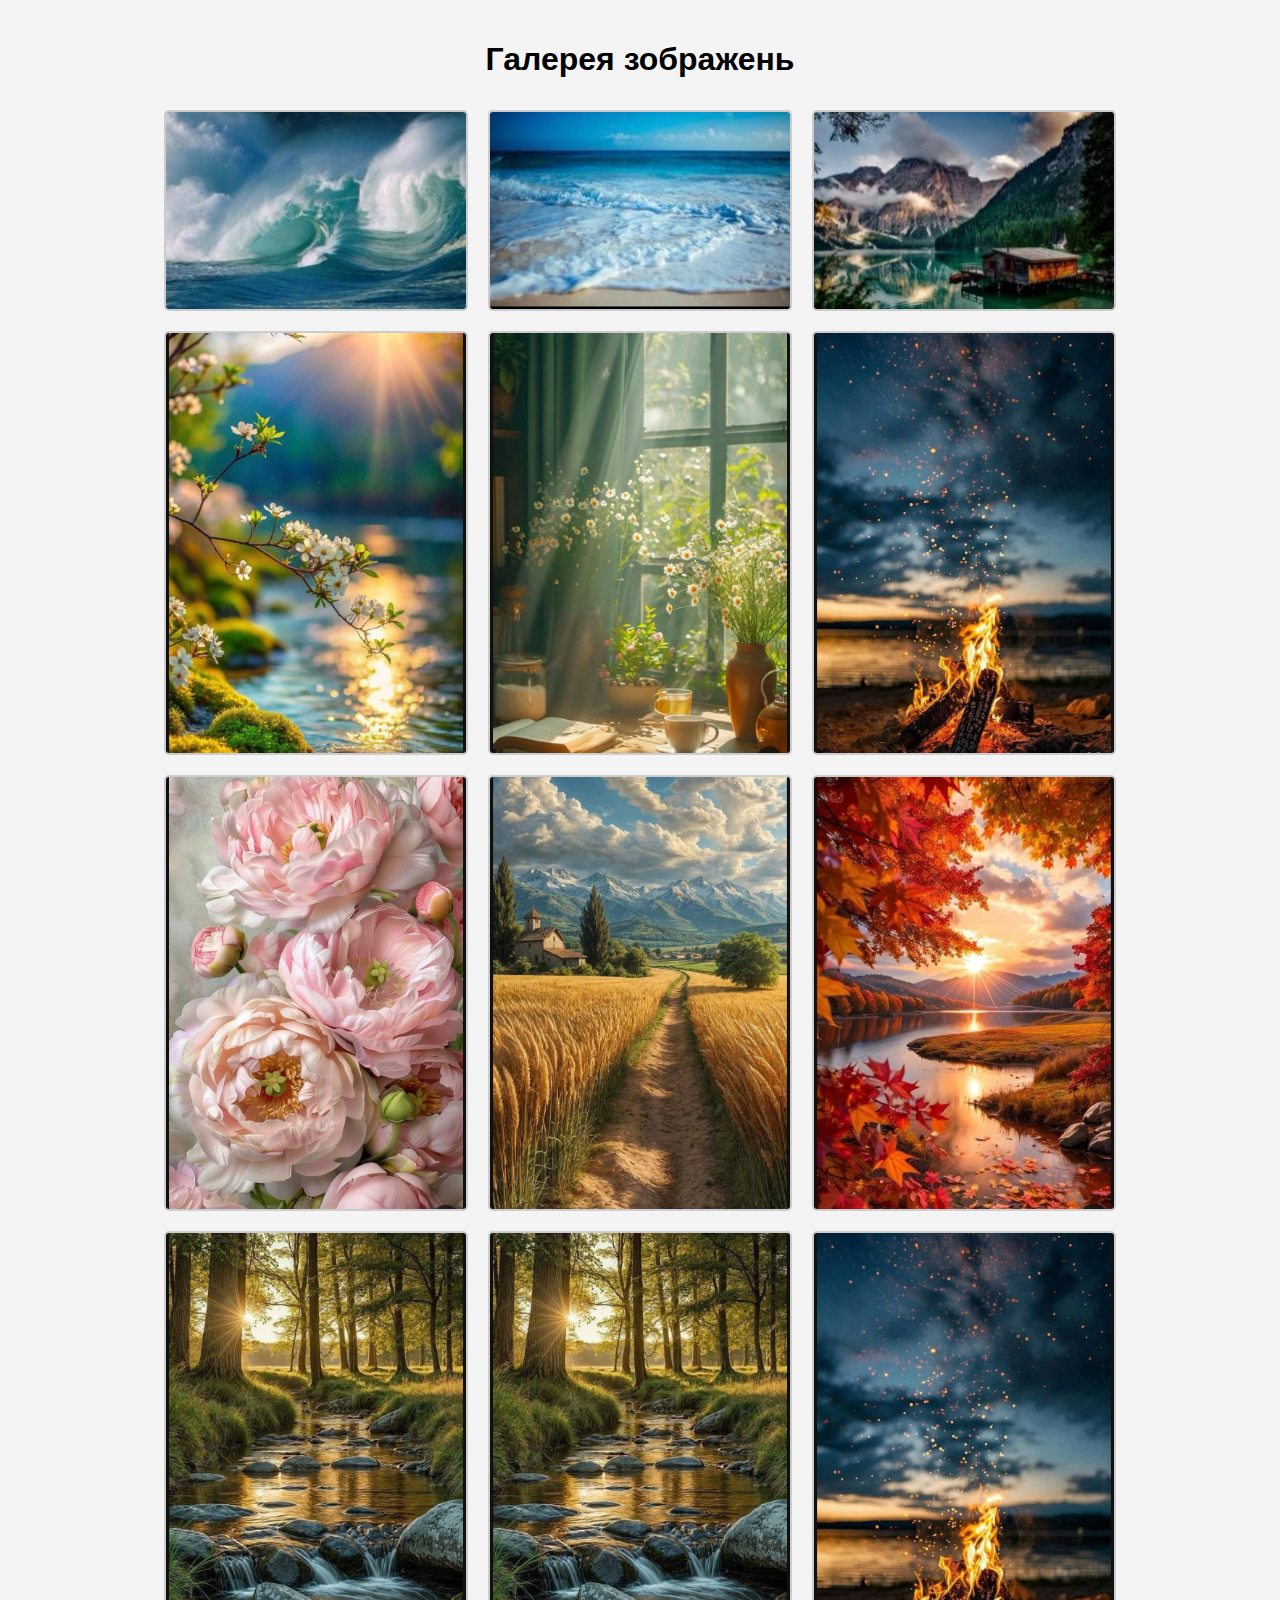
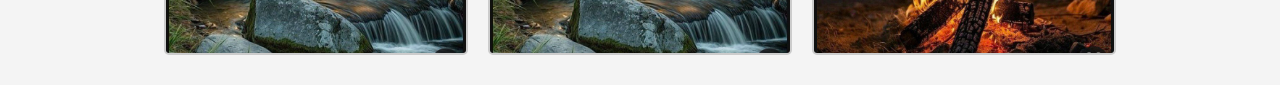
<file: 1-flex-media/index.html>
<!DOCTYPE html>
<html lang="uk">
<head>
    <meta charset="UTF-8">
    <meta name="viewport" content="width=device-width, initial-scale=1.0">
    <title>Галерея зображень</title>
    <style>body {
        font-family: Arial, sans-serif;
        background-color: #f4f4f4;
        margin: 0;
        padding: 20px;
    }
    h1 {
        text-align: center;
    }
    .gallery {
        display: flex;
        flex-wrap: wrap;
        justify-content: center;
    }
    .gallery img {
        margin: 10px;
        border: 2px solid #ccc;
        border-radius: 5px;
        max-width: 300px;
        height: auto;
    }
        
    </style>
</head>
<body<body style="background-color:rgb(1, 26, 29);"> 

    <h1>Галерея зображень</h1>
    <div class="gallery">
        <img src="../зображення/5262571235802474348.jpg" alt="Зображення 1" width="600" height="600">
        <img src="../зображення/5262571235802474350.jpg" alt="Зображення 2" width="600" height="600">
        <img src="../зображення/5262571235802474351.jpg" alt="Зображення 2" width="600" height="600" >
        <img src="../зображення/5262571235802474352.jpg" alt="Зображення 3" width="600" height="600" >
        <img src="../зображення/5262571235802474353.jpg" alt="Зображення 4" width="600" height="600" >
        <img src="../зображення/5262571235802474355.jpg" alt="Зображення 5" width="600" height="600" >
        <img src="../зображення/5262571235802474356.jpg" alt="Зображення 6" width="600" height="600">
        <img src="../зображення/5262571235802474357.jpg" alt="Зображення 7" width="600" height="600">
        <img src="../зображення/5262571235802474358.jpg" alt="Зображення 8" width="600" height="600" >
        <img src="../зображення/5262571235802474359.jpg" alt="Зображення 9" width="600" height="600" >
        <img src="../зображення/5262571235802474359 (1).jpg" alt="Зображення 10"width="600" height="600" >
        <img src="../зображення/5262571235802474355.jpg" alt="Зображення 11" width="600" height="600">

    </div>

</body>
</html>
</file>
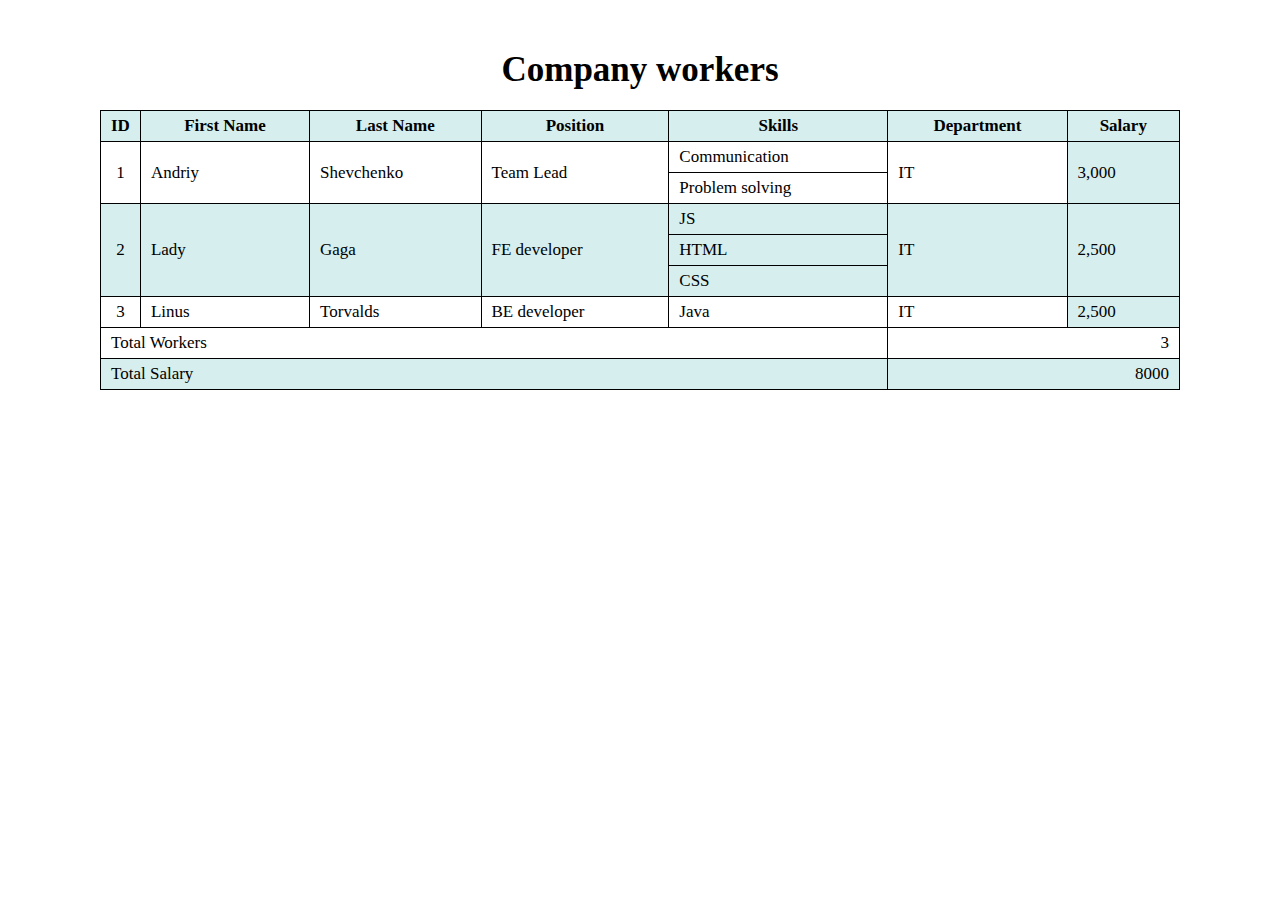
<file: Table 1/index.html>
<!DOCTYPE html>
<html lang="en">
<head>
  <title>Table and list</title>
  <link rel="stylesheet" href="styles.css">
  <meta name="viewport" content="width=device-width, initial-scale=1">
</head>
<body>
<div class="pageContainer">
  <div class="pageContainer">
    <div class="tableContainer">
      <div class="sectionTitle">Company workers</div>
      <table>
        <thead>
          <tr>
            <th>ID</th>
            <th>First Name</th>
            <th>Last Name</th>
            <th>Position</th>
            <th>Skills</th>
            <th>Department</th>
            <th>Salary</th>
          </tr>
        </thead>
        <tbody>
          <tr>
            <td rowspan="2" class="centerAlignment idColumn">1</td>
            <td rowspan="2">Andriy</td>
            <td rowspan="2">Shevchenko</td>
            <td rowspan="2">Team Lead</td>
            <td>Communication</td>
            <td rowspan="2">IT</td>
            <td rowspan="2">3,000</td>
          </tr>
          <tr>
            <td>Problem solving</td>
          </tr>
          <tr>
            <td rowspan="3" class="centerAlignment idColumn">2</td>
            <td rowspan="3">Lady</td>
            <td rowspan="3">Gaga</td>
            <td rowspan="3">FE developer</td>
            <td>JS</td>
            <td rowspan="3">IT</td>
            <td rowspan="3">2,500</td>
          </tr>
          <tr>
            <td>HTML</td>
          </tr>
          <tr>
            <td>CSS</td>
          </tr>
          <tr>
            <td class="centerAlignment idColumn">3</td>
            <td>Linus</td>
            <td>Torvalds</td>
            <td>BE developer</td>
            <td>Java</td>
            <td>IT</td>
            <td>2,500</td>
          </tr>
          <tr>
            <td colspan="5">Total Workers</td>
            <td colspan="2" class="totalValue">3</td>
          </tr>
          <tr>
            <td colspan="5">Total Salary</td>
            <td colspan="2" class="totalValue">8000</td>
          </tr>
        </tbody>
      </table>
    </div>
  </div>
</div>
</body>
</html>
</file>
<file: Table 1/styles.css>
* {
    margin: 0;
    padding: 0;
    box-sizing: border-box;
}


.pageContainer {
    display: block;
    justify-content: center;
    margin: 50px auto;
    width: 100%;

}

.tableContainer, .listsContainer {
    margin: 0 100px;
}

.sectionTitle {
    text-align: center;
    font-size: 35px;
    font-weight: bold;
    margin: 20px 0;
}
tr th, tr:nth-child(3), tr:nth-child(4), tr:nth-child(5), tr:nth-child(8), tr:nth-child(9), td:nth-child(7) {
    background-color: #D6EEEE;
}
table {
    width: 100%;
    border-collapse: collapse;
}

td,th {
    border:1px solid black;
    padding: 5px 10px;
    font-size: 17px;
}

.centerAlignment {
    text-align: center;
}

.idColumn {
    width: 20px;
}


.totalValue {
    text-align: right;
}

.subSectionTitle {
    text-align: left;
    font-size: 23px;
    font-weight: bold;
    margin: 10px 20px;
}

ul, ol {
    margin-left: 80px;
}

li {
    font-size: 18px;
}
</file>
